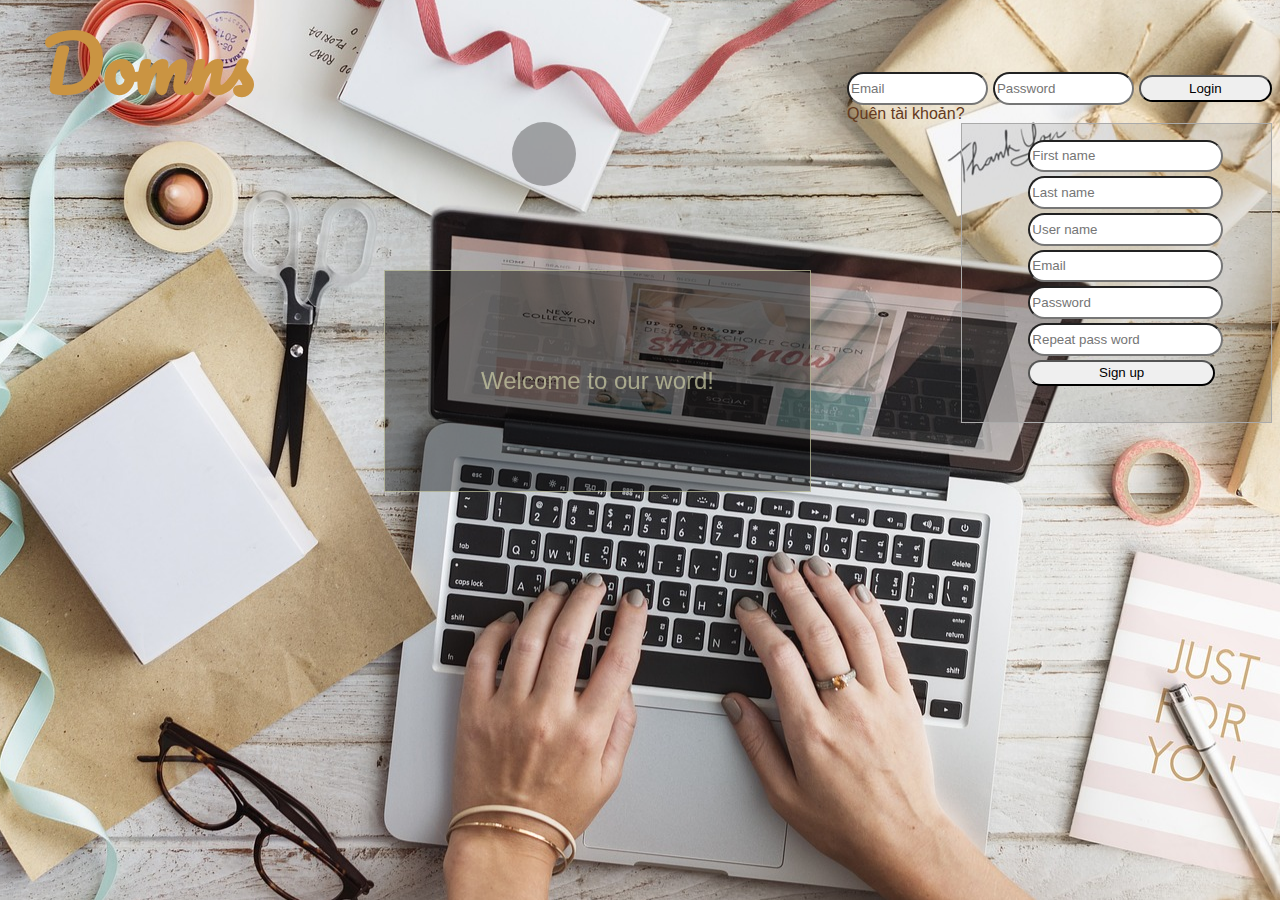
<file: index.html>
<!DOCTYPE html>
<html>
<head>
	<title>Domsn</title>
	<meta charset="utf-8">
	<meta name="viewport" content="width=device-width, initial-scale=1">
	<link rel="stylesheet" type="text/css" href="style.css">
	<link href="https://fonts.googleapis.com/css?family=Pacifico&display=swap" rel="stylesheet">
</head>


<body>

	<div class="container">
		<div class="animation"></div>
		  <div class="menu-bar"> 
	  		<h1 class="Domns">Domns</h1>
	  		<ul class="menu-domns">
	  			<li>Home</li>
	  			<li>New feed</li>
	  			<li>Watch</li>
	  			<li>Marketplace</li>
	  		</ul>
		<div class='login'>
			<input type="email" name="email" placeholder="Email" required>
			<input type="password" name="password" placeholder="Password" required> 
			<input type="submit" name="Log in" value="Login"><br>
			<a class="losepw" href="#">Quên tài khoản?</a>
		</div>
		</div>
		<div class="box-welcome">
			Welcome to our word!
		</div>
	  <div class="menu-login">
	   <form>	
	  	<input  type="text" name="First-name" placeholder="First name" required>  <br>
	  	<input  type="text" name="Last-name" placeholder="Last name" required>  <br>
	    <input type="text" name="username" placeholder="User name" required> <br>
	    <input  type="Email" name="email" placeholder="Email" required> <br>
	    <input type="password" name="password" placeholder="Password" required> <br>
	    <input  type="password" name="repeat-password" placeholder="Repeat pass word" required><br>
	    <input id="submit" type="submit" name="submit" formaction="/page2.html" value="Sign up" required>
       </form>	
	  </div>
	
	</div>
	
</body>
</html>
</file>
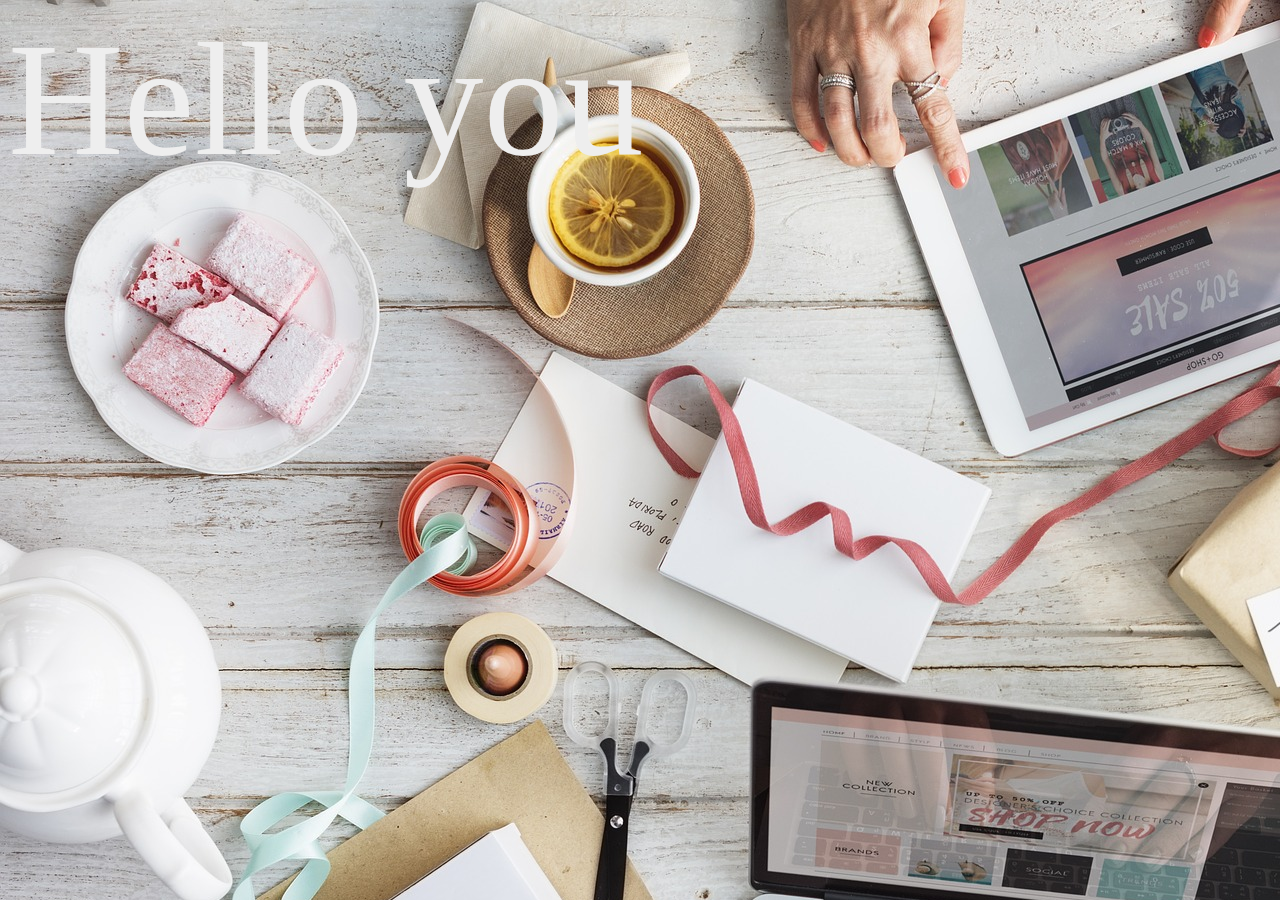
<file: page2.html>
<!DOCTYPE html>
<html>
<head>
	<title>Welcome</title>
	<style type="text/css">
		body {
			background-image: url('desktop-1985856_1920.jpg');
			font-size: 10em;
			color: #eee;
		}
	</style>
</head>
<body>
  <div>Hello you</div>
</body>
</html>
</file>
<file: style.css>
body {
   font-family: Arial, san-serif;
   background-image: url('./desktop-1985856_1920.jpg');
   background-repeat: no-repeat;
   background-position: center;
   background-attachment: scroll;
   object-fit: cover;
}
.container {
	display: flex;
	flex-direction: column;
    flex-basis: 0.9em;
    align-items: flex-end;
}
.menu-login input {
	border-radius: 5em;
	height: 2em;
	width: 14em;
	margin-bottom: 0.3em;
    margin-left: 5em;
}
.menu-login {
	border: 1px solid #AAA;
	padding-right: 3em;
	padding-top: 1em;
	padding-bottom: 2em;
	background-color: rgba(0, 0,0 ,0.1);
}

ul li {
	list-style-type: none;
	float: left;
	padding: 0.7em;
	background-color: rgba(0, 0, 0, 0.2);
	border: 1px solid #AAA;
	border-radius: 1em;
	font-size: 1em;
	margin-left: 3em; 
	margin-bottom: 2em;
}
.Domns {
	position: fixed;
	left:0.6em;
	top: 0em;
	font-size: 4.5em;
	margin: 0px;
	color: #ca9442;
	font-family: 'Pacifico', cursive;
}
.login {
	color: #441c04;
	 font-size: 1em
}
.login input {
	height: 2em;
	width: 10em;
    border-radius: 3em;
}
.losepw {
  color: #633920;
  text-decoration: none;
  transition: 4s;
}
.losepw:hover {
   color: #23150d;
   font-size: 150%;
	background-color: #e8cdcd;
	height: 200%;
	width: 130%
} 
.menu-domns {
	writing-mode: vertical-rl;
	font-size: 1em;
	position: absolute;
	display: none;
	padding: 0;
	position: fixed;
	top: 6em;
	left: 0.6em;
	transition: 2s;
}
.menu-bar:hover .menu-domns{
	display: block;
}
.menu-domns li:hover {
	background-color: rgba(247, 240, 247, 0.1);
}



.box-welcome {
	position: fixed;
	left: 30%;
	top: 30%;
	padding: 3em;
	background-color: rgba(2, 2, 2, 0.4);
    padding: 4em;
    color: rgba(205, 206, 167, 0.7);
    font-size: 1.5em;
	border: 0.6px solid; 
	transition: 3s;
}
.box-welcome:hover {
    background-color: rgba(2, 2, 2, 0.7);
    transform: rotate(10deg);
}

@keyframes example {
	0% {
		background-color: rgba(0, 0, 0, 0.2);
		right: 43.5em;
	    top: 7.1em;
	}
	20% {
		background-color: rgba(60, 60, 60, 0.3);
		right: 12.9em;
	    top: 7.1em;
	}
	30% {
		background-color: rgba(120, 120, 120, 0.33);
		right: 34em;
		top: 27em;
	   }
	 40% {
		background-color: rgba(120, 120, 120, 0.36);
		right: 76em;
		top: 23em;
	   }
    50% {
		background-color: rgba(120, 120, 120, 0.4);
		right: 12.9em;
		top: 25.1em;
	   }
	55% {
		background-color: rgba(120, 120, 120, 0.4);
		right: 78em;
		top: 25.1em;
		}   
	60% {
		background-color: rgba(0, 0, 0, 0.43);
		right: 23em;
	    top: 7.1em;
	   }
	70% {
		background-color: rgba(0, 0, 0, 0.46);
		right: 39em;
	    top: 29em;
	    }   
    80% {
		background-color: rgba(180, 180, 180, 0.6);
		right: 45.8em;
		top: 28em;
	    }
	100% {
		background-color: rgba(255, 255, 255, 0.7);
		right: 43.5em;
		top: 7.1em;
	}
}
.animation {
	position: relative;
	width: 4em;
	height: 4em;
	background-color: rgba(0, 0, 0, 0.3);
	animation-name: example;
	animation-duration: 10s; 
	right: 43.5em;
	top: 7.1em;
	border-radius: 4em;
	 animation-iteration-count: infinite;
}
}
.animation {
	position: relative;
	background-color: black;
	width: 4em;
	height: 4em;
	right: 43.5em;
	top: 7.1em;
}
</file>
